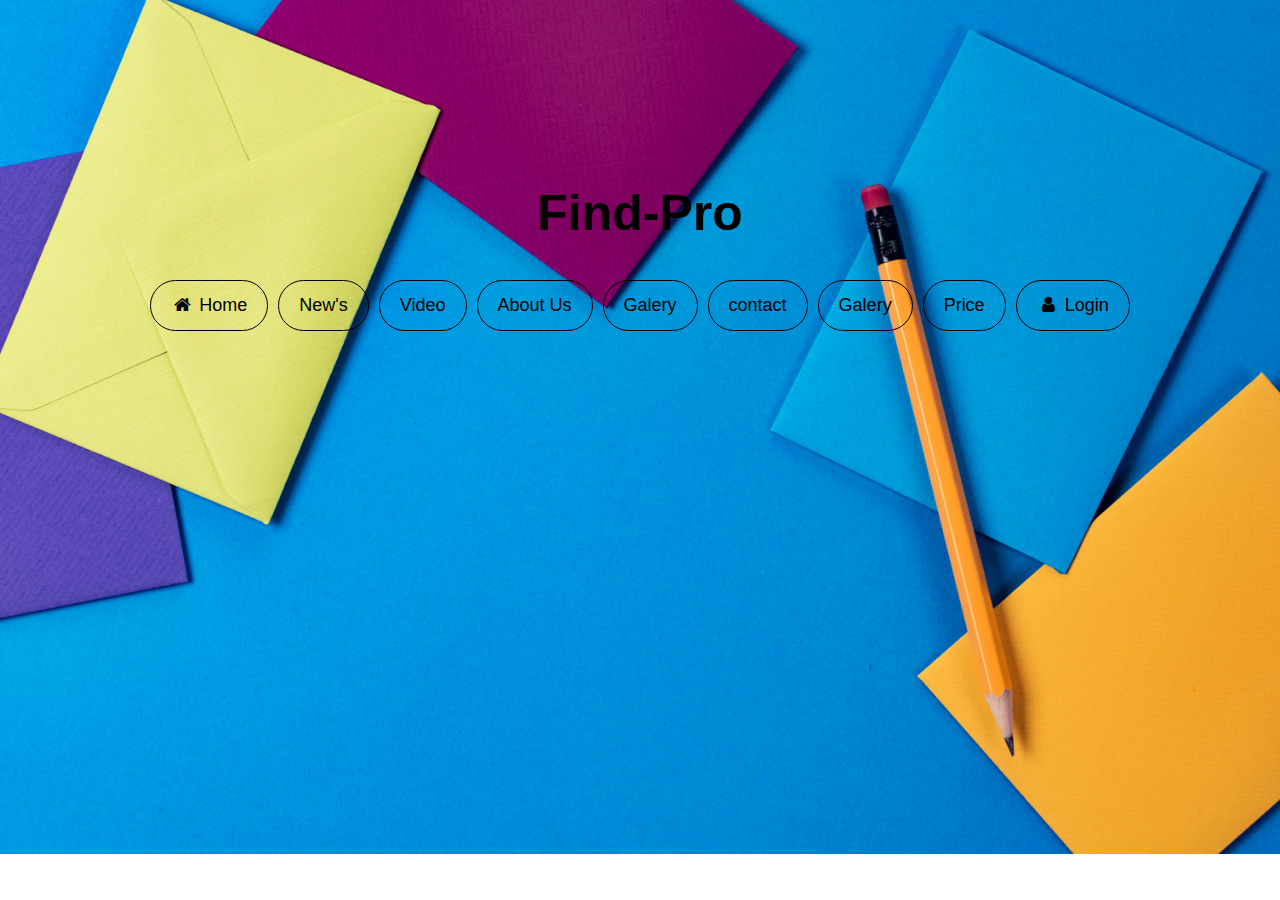
<file: index.html>
<!DOCTYPE html>
<html lang="en">

<head>
    <meta charset="UTF-8">
    <meta name="viewport" content="width=device-width, initial-scale=1.0">
    <meta http-equiv="X-UA-Compatible" content="ie=edge">
    <title>Document</title>
    <link rel="stylesheet" href="css/index.css">
    <link rel="stylesheet" href="https://cdnjs.cloudflare.com/ajax/libs/font-awesome/4.7.0/css/font-awesome.min.css">
</head>

<body>

</body>

<div class="flex-container">
    <h1 style="padding-top: 150px;font-size: 50px;">Find-Pro</h1>
    <div class="content">
        <div class="navbar">
            <a href="index.html"><i class="fa fa-fw fa-home"></i> Home</a>
            <a href="home_v2.html">New's</a>
            <a href="video.html">Video</a>
            <a href="about.html">About Us</a>
            <a href="galery.html">Galery</a>
            <a href="contact.html">contact</a>
            <a href="galery.html">Galery</a>
            <a href="price.html">Price</a>
            <a href="login.html" class="right"><i class="fa fa-fw fa-user"></i> Login</a>
        </div>
    </div>
</div>

</html>
</file>
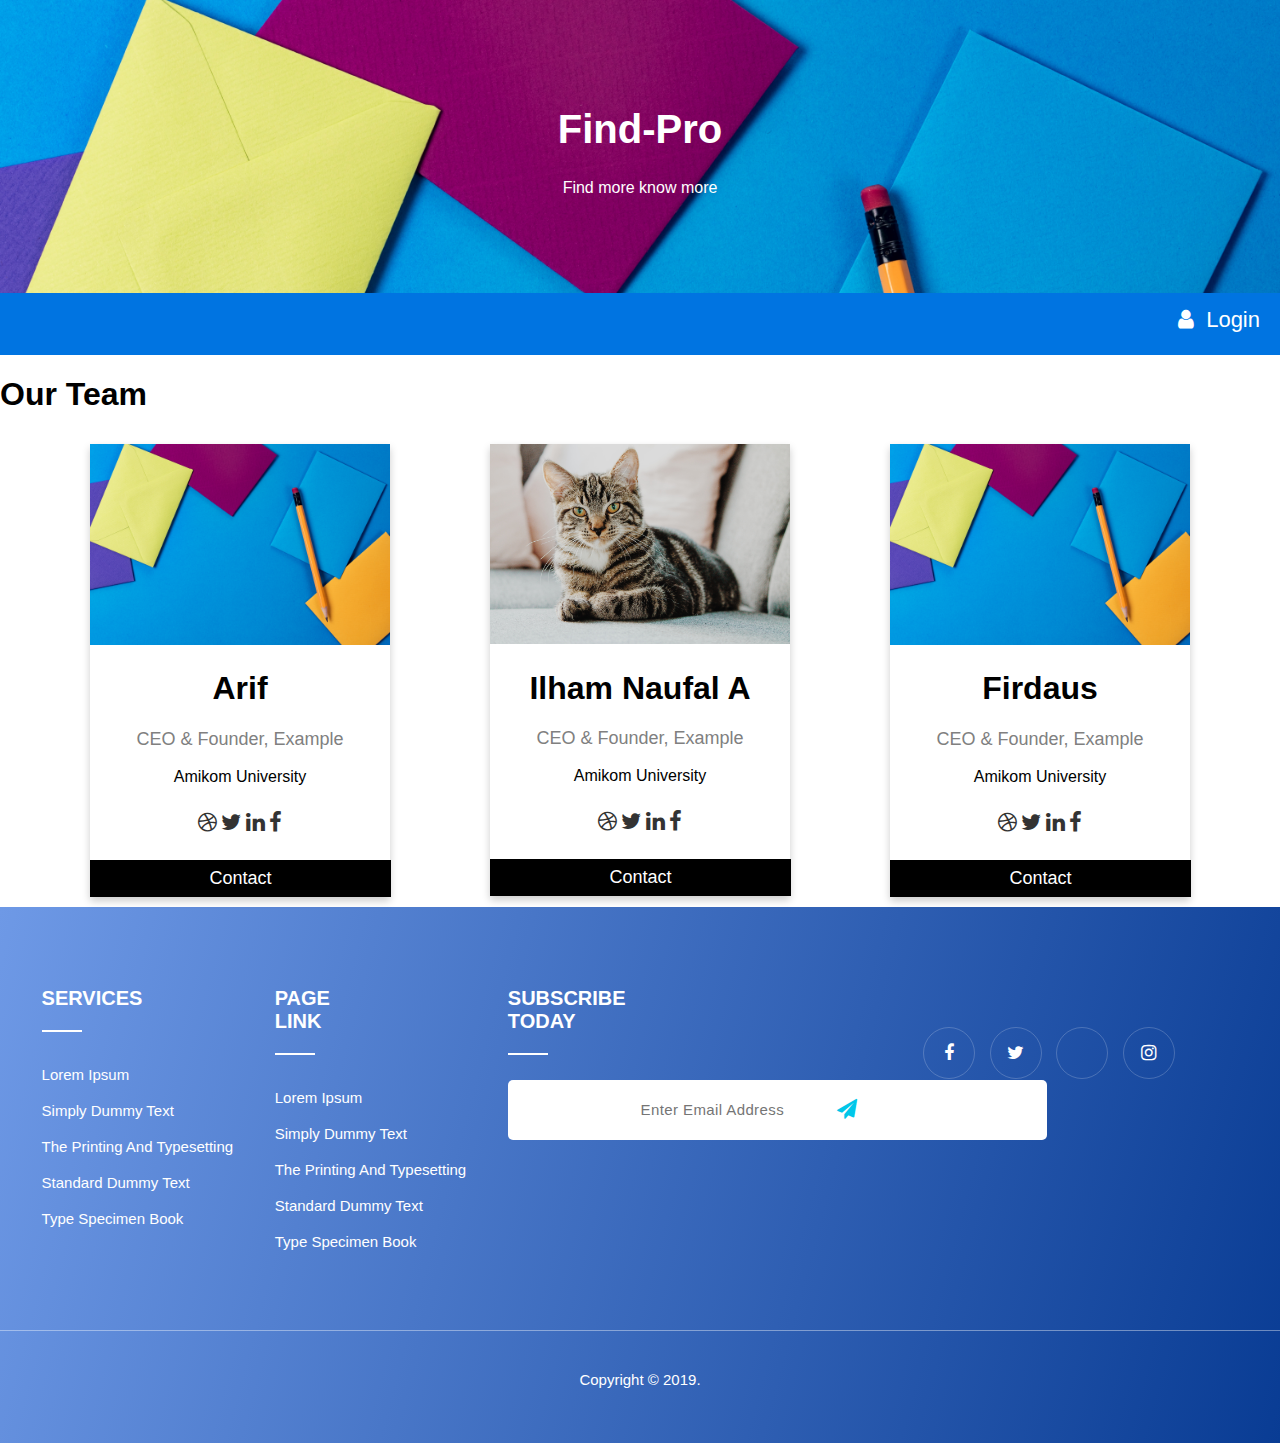
<file: about.html>
<!DOCTYPE html>
<html lang="en">

<head>
    <title>Page Title</title>
    <meta charset="UTF-8">
    <meta name="viewport" content="width=device-width, initial-scale=1">
    <link rel="stylesheet" href="css/about.css">
    <link rel="stylesheet" href="css/header.css">
    <link rel="stylesheet" href="css/footer.css">
    <link rel="stylesheet" href="css/sidenav.css">
    <link rel="stylesheet" href="https://cdnjs.cloudflare.com/ajax/libs/font-awesome/4.7.0/css/font-awesome.min.css">
</head>

<body>
    <div id="mySidenav" class="sidenav">
        <a href="#" class="closebtn" onclick="closeNav()">&times;</a>
        <a href="index.html"><i class="fa fa-fw fa-home"></i> Home</a>
        <a href="home_v2.html">New's</a>
        <a href="video.html">Video</a>
        <a href="about.html">About Us</a>
        <a href="galery.html">Galery</a>
        <a href="contact.html">contact</a>
        <a href="galery.html">Galery</a>
        <a href="price.html">Price</a>
    </div>

    <div class="header">
        <h1>Find-Pro</h1>
        <p>Find more know more</p>
    </div>

    <div class="navbar">
        <a style="font-size:30px;cursor:pointer" onclick="openNav()"><i class="fas fa-bars"></i></a>

        <a href="login.html" class="right"><i class="fa fa-fw fa-user"></i> Login</a>
    </div>

    <h1>Our Team</h1>

    <div class="flex-container">
        <div class="content">

            <div class="card">
                <img src="img/joanna-kosinska-LAaSoL0LrYs-unsplash.jpg" alt="John" style="width:100%">
                <h1>Arif</h1>
                <p class="title">CEO & Founder, Example</p>
                <p>Amikom University</p>
                <div style="margin: 24px 0;">
                    <a href="#"><i class="fa fa-dribbble"></i></a>
                    <a href="#"><i class="fa fa-twitter"></i></a>
                    <a href="#"><i class="fa fa-linkedin"></i></a>
                    <a href="#"><i class="fa fa-facebook"></i></a>
                </div>
                <a href="biodata.html" class="button">Contact</a>
            </div>
        </div>
        <div class="content">

            <div class="card">
                <img src="img/erik-jan-leusink-IbPxGLgJiMI-unsplash.jpg" style="width:100%">
                <h1>Ilham Naufal A</h1>
                <p class="title">CEO & Founder, Example</p>
                <p>Amikom University</p>
                <div style="margin: 24px 0;">
                    <a href="#"><i class="fa fa-dribbble"></i></a>
                    <a href="#"><i class="fa fa-twitter"></i></a>
                    <a href="#"><i class="fa fa-linkedin"></i></a>
                    <a href="#"><i class="fa fa-facebook"></i></a>
                </div>
                <a href="biodata.html" class="button">Contact</a>
            </div>
        </div>
        <div class="content">

            <div class="card">
                <img src="img/joanna-kosinska-LAaSoL0LrYs-unsplash.jpg" alt="John" style="width:100%">
                <h1>Firdaus</h1>
                <p class="title">CEO & Founder, Example</p>
                <p>Amikom University</p>
                <div style="margin: 24px 0;">
                    <a href="#"><i class="fa fa-dribbble"></i></a>
                    <a href="#"><i class="fa fa-twitter"></i></a>
                    <a href="#"><i class="fa fa-linkedin"></i></a>
                    <a href="#"><i class="fa fa-facebook"></i></a>
                </div>
                <a href="biodata.html" class="button">Contact</a>
            </div>
        </div>


    </div>

    <div class="footer">
        <div class="flex-container">
            <div class="single_footer">
                <h4>Services</h4>
                <ul>
                    <li><a href="#">Lorem Ipsum</a></li>
                    <li><a href="#">Simply dummy text</a></li>
                    <li><a href="#">The printing and typesetting </a></li>
                    <li><a href="#">Standard dummy text</a></li>
                    <li><a href="#">Type specimen book</a></li>
                </ul>
            </div>
            <div class="single_footer">
                <h4>Page Link</h4>
                <ul>
                    <li><a href="#">Lorem Ipsum</a></li>
                    <li><a href="#">Simply dummy text</a></li>
                    <li><a href="#">The printing and typesetting </a></li>
                    <li><a href="#">Standard dummy text</a></li>
                    <li><a href="#">Type specimen book</a></li>
                </ul>
            </div>
            <!--- END COL -->
            <div class="single_footer" style="float: right;">
                <h4>Subscribe today</h4>
                <div class="signup_form">
                    <form action="#" class="subscribe">
                        <input type="text" class="subscribe__input" placeholder="Enter Email Address">
                        <button type="button" class="subscribe__btn"><i class="fa fa-paper-plane"></i></button>
                    </form>
                </div>
            </div>
            <div class="social_profile">
                <ul>
                    <li><a href="#"><i class="fa fa-facebook-f"></i></a></li>
                    <li><a href="#"><i class="fa fa-twitter"></i></a></li>
                    <li><a href="#"><i class="fab fa-google"></i></a></li>
                    <li><a href="#"><i class="fa fa-instagram"></i></a></li>
                </ul>
            </div>
            <!--- END COL -->
        </div>
        <!--- END ROW -->
        <p class="copyright">Copyright © 2019.</p>
    </div>

    <script src="js/sidebar.js"></script>

</body>

</html>
</file>
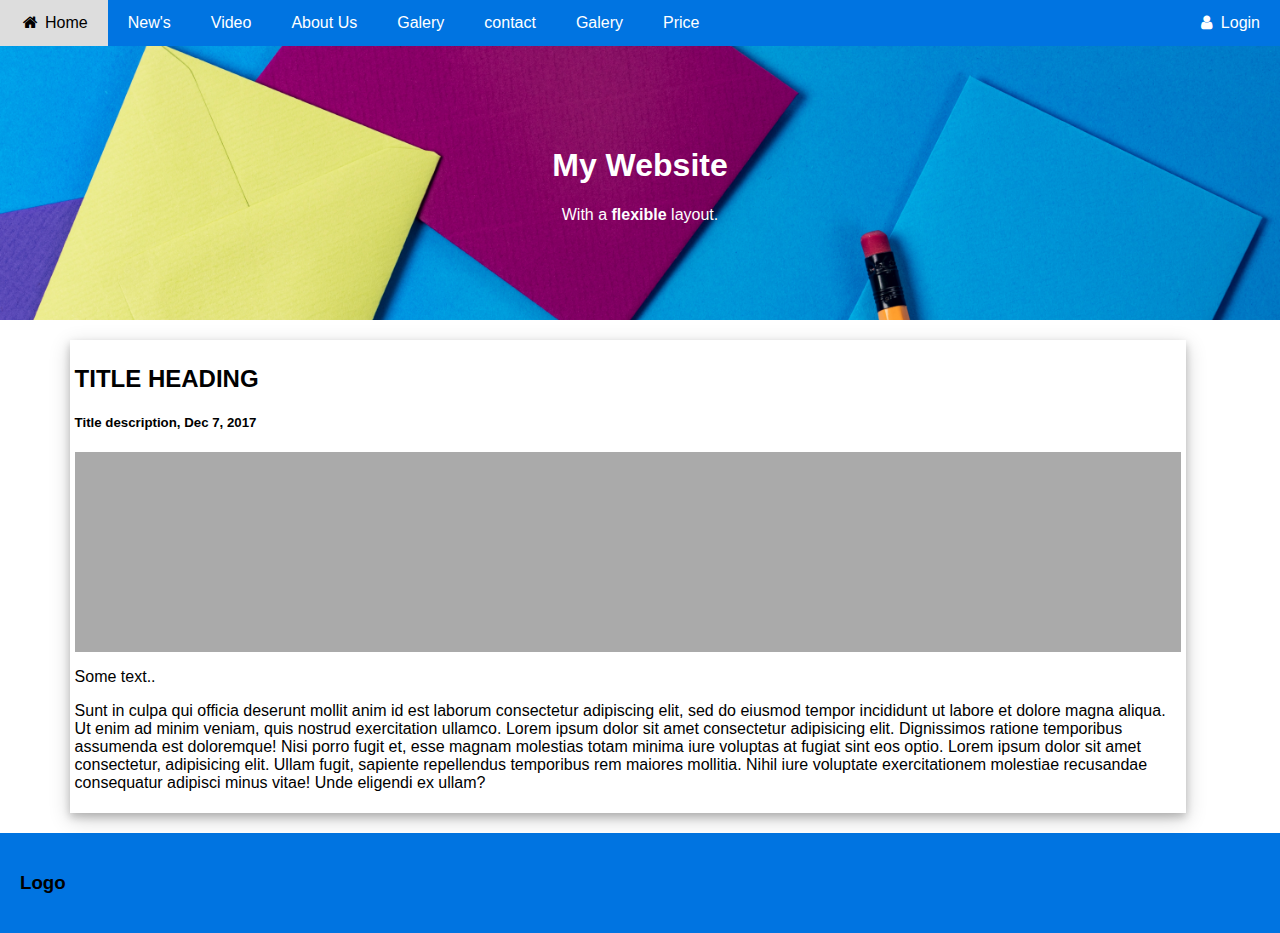
<file: artikel.html>
<!DOCTYPE html>
<html lang="en">

<head>
    <meta charset="UTF-8">
    <meta name="viewport" content="width=device-width, initial-scale=1.0">
    <meta http-equiv="X-UA-Compatible" content="ie=edge">
    <title>Document</title>
    <link rel="stylesheet" href="css/artikel.css">
    <link rel="stylesheet" href="https://cdnjs.cloudflare.com/ajax/libs/font-awesome/4.7.0/css/font-awesome.min.css">
</head>

<body>

    <div class="navbar">
        <a href="index.html"><i class="fa fa-fw fa-home"></i> Home</a>
        <a href="home_v2.html">New's</a>
        <a href="video.html">Video</a>
        <a href="about.html">About Us</a>
        <a href="galery.html">Galery</a>
        <a href="contact.html">contact</a>
        <a href="galery.html">Galery</a>
        <a href="price.html">Price</a>
        <a href="login.html" class="right"><i class="fa fa-fw fa-user"></i> Login</a>
    </div>

    <div class="baner">
        <h1>My Website</h1>
        <p>With a <b>flexible</b> layout.</p>
    </div>
    <div class="row">
        <div class="main">
            <div class="card">
                <h2>TITLE HEADING</h2>
                <h5>Title description, Dec 7, 2017</h5>
                <div class="fakeimg" style="height:200px;">

                </div>
                <p>Some text..</p>
                <p>Sunt in culpa qui officia deserunt mollit anim id est laborum consectetur adipiscing elit, sed do
                    eiusmod
                    tempor incididunt ut labore et dolore magna aliqua. Ut enim ad minim veniam, quis nostrud
                    exercitation
                    ullamco. Lorem ipsum dolor sit amet consectetur adipisicing elit. Dignissimos ratione temporibus
                    assumenda est doloremque! Nisi porro fugit et, esse magnam molestias totam minima iure voluptas at
                    fugiat sint eos optio. Lorem ipsum dolor sit amet consectetur, adipisicing elit. Ullam fugit,
                    sapiente repellendus temporibus rem maiores mollitia. Nihil iure voluptate exercitationem molestiae
                    recusandae consequatur adipisci minus vitae! Unde eligendi ex ullam?</p>
            </div>
        </div>
    </div>

    <div class="footer">
        <div class="row">
            <div class="side-left">
                <H3>Logo</H3>
            </div>

        </div>
    </div>

    <script src="js/slide_show.js"></script>

</body>

</html>
</file>
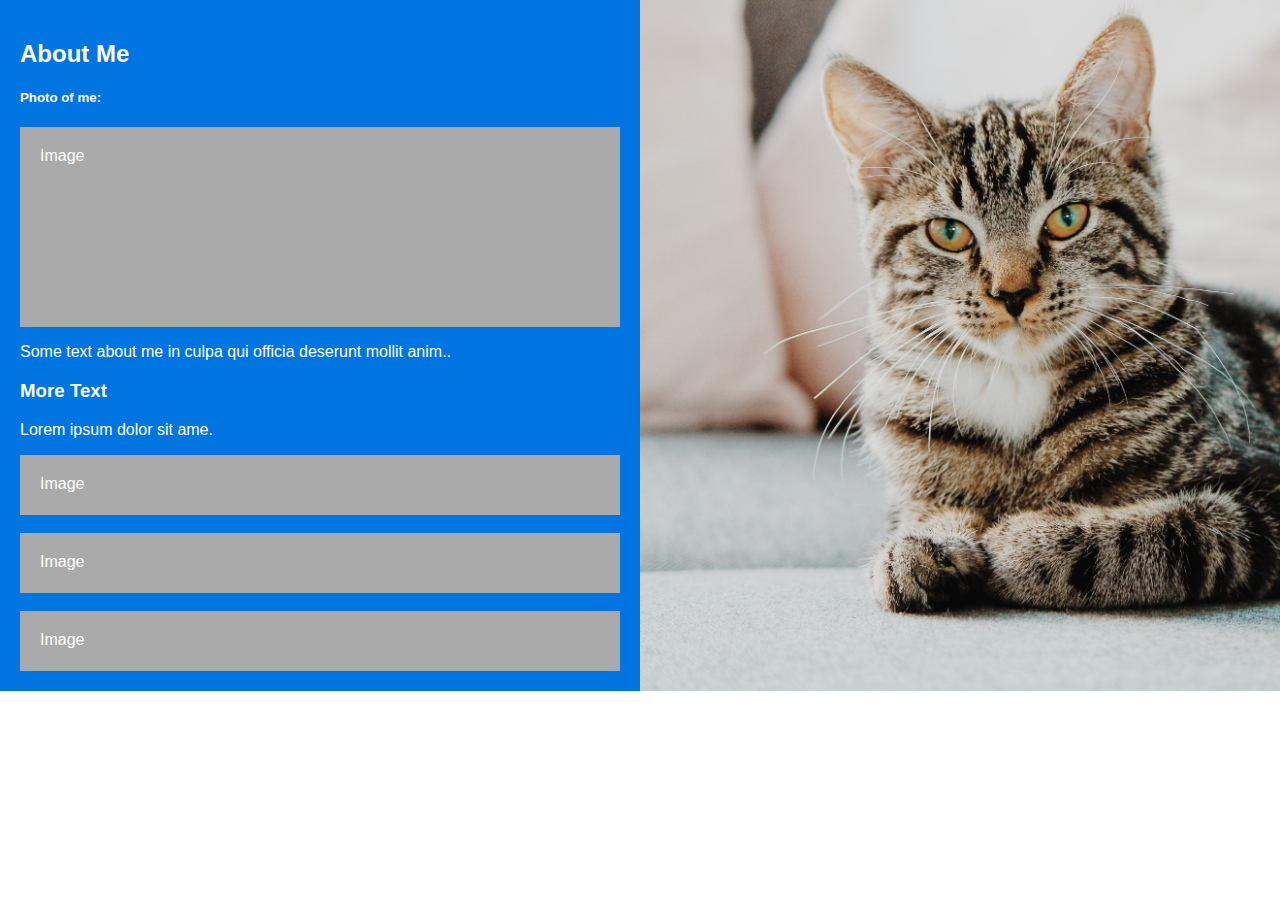
<file: biodata.html>
<!DOCTYPE html>
<html lang="en">

<head>
    <title>Page Title</title>
    <meta charset="UTF-8">
    <meta name="viewport" content="width=device-width, initial-scale=1">
    <link rel="stylesheet" href="css/biodata.css">
    <link rel="stylesheet" href="css/header.css">
</head>

<body>

    <!-- <div class="navbar">
        <a href="index.html"><i class="fa fa-fw fa-home"></i> Home</a>
        <a href="home_v2.html">New's</a>
        <a href="video.html">Video</a>
        <a href="about.html">About Us</a>
        <a href="galery.html">Galery</a>
        <a href="contact.html">contact</a>
        <a href="galery.html">Galery</a>
        <a href="price.html">Price</a>
        <a href="login.html" class="right"><i class="fa fa-fw fa-user"></i> Login</a>
    </div> -->

    <div class="row">
        <div class="side">
            <h2>About Me</h2>
            <h5>Photo of me:</h5>
            <div class="fakeimg" style="height:200px;">Image</div>
            <p>Some text about me in culpa qui officia deserunt mollit anim..</p>
            <h3>More Text</h3>
            <p>Lorem ipsum dolor sit ame.</p>
            <div class="fakeimg" style="height:60px;">Image</div><br>
            <div class="fakeimg" style="height:60px;">Image</div><br>
            <div class="fakeimg" style="height:60px;">Image</div>
        </div>
        <div class="main">

        </div>
    </div>

</body>

</html>
</file>
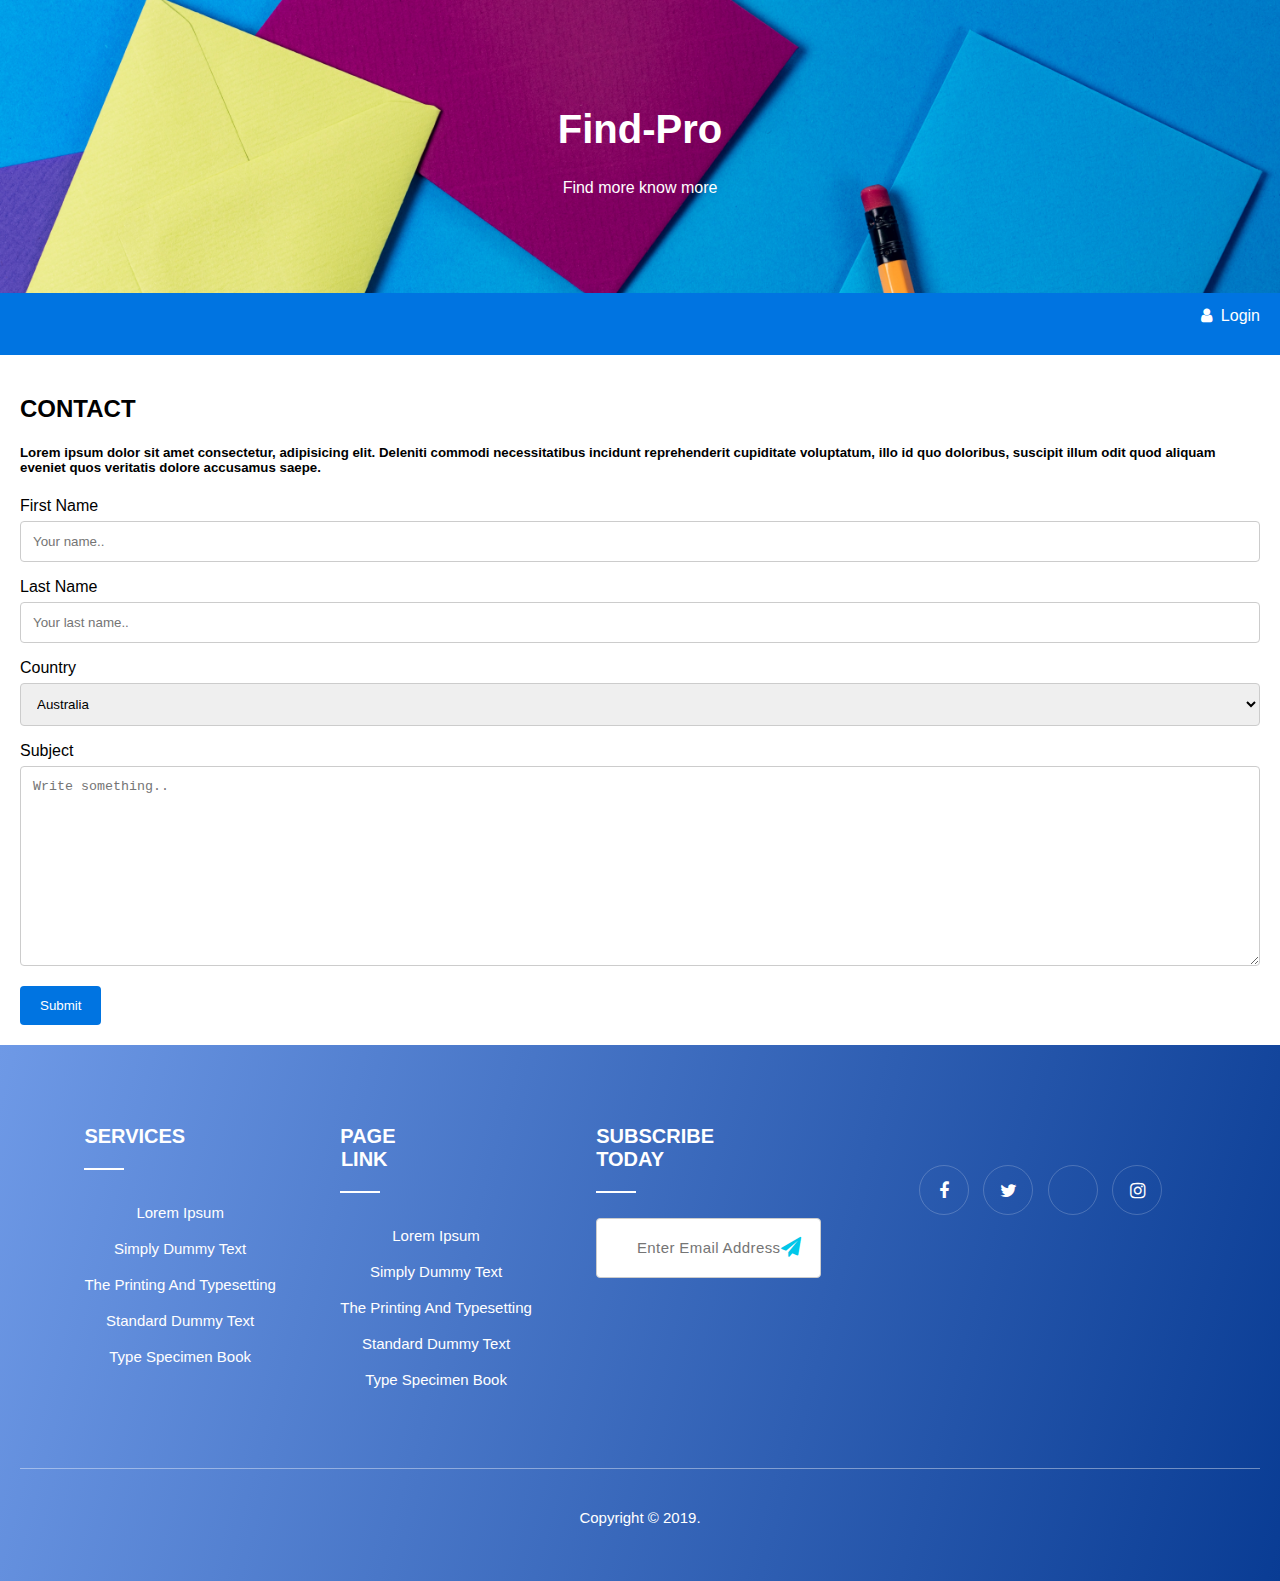
<file: contact.html>
<!DOCTYPE html>
<html lang="en">

<head>
    <title>Page Title</title>
    <meta charset="UTF-8">
    <meta name="viewport" content="width=device-width, initial-scale=1">
    <link rel="stylesheet" href="css/contact.css">
    <link rel="stylesheet" href="css/home_v2.css">
    <link rel="stylesheet" href="css/sidenav.css">
    <link rel="stylesheet" href="css/header.css">
    <link rel="stylesheet" href="css/footer.css">
    <link rel="stylesheet" href="https://cdnjs.cloudflare.com/ajax/libs/font-awesome/4.7.0/css/font-awesome.min.css">
</head>

<body>

    <div id="mySidenav" class="sidenav">
        <a href="javascript:void(0)" class="closebtn" onclick="closeNav()">&times;</a>
        <a href="index.html"><i class="fa fa-fw fa-home"></i> Home</a>
        <a href="home_v2.html">New's</a>
        <a href="video.html">Video</a>
        <a href="about.html">About Us</a>
        <a href="galery.html">Galery</a>
        <a href="contact.html">contact</a>
        <a href="galery.html">Galery</a>
        <a href="price.html">Price</a>
    </div>

    <div class="header">
        <h1>Find-Pro</h1>
        <p>Find more know more</p>
    </div>

    <div class="navbar">
        <a style="font-size:30px;cursor:pointer" onclick="openNav()"><i class="fas fa-bars"></i></a>

        <a href="login.html" class="right"><i class="fa fa-fw fa-user"></i> Login</a>
    </div>
    <div class="row">
        <div class="main">
            <h2>CONTACT</h2>
            <h5>Lorem ipsum dolor sit amet consectetur, adipisicing elit. Deleniti commodi necessitatibus incidunt
                reprehenderit cupiditate voluptatum, illo id quo doloribus, suscipit illum odit quod aliquam eveniet
                quos veritatis dolore accusamus saepe.</h5>
            <div class="container">
                <form action="action_page.php">

                    <label for="fname">First Name</label>
                    <input type="text" id="fname" name="firstname" placeholder="Your name..">

                    <label for="lname">Last Name</label>
                    <input type="text" id="lname" name="lastname" placeholder="Your last name..">

                    <label for="country">Country</label>
                    <select id="country" name="country">
                        <option value="australia">Australia</option>
                        <option value="canada">Canada</option>
                        <option value="usa">USA</option>
                    </select>

                    <label for="subject">Subject</label>
                    <textarea id="subject" name="subject" placeholder="Write something.."
                        style="height:200px"></textarea>

                    <input type="submit" value="Submit">

                </form>
            </div>
        </div>
    </div>

    <div class="footer">
        <div class="flex-container">
            <div class="single_footer">
                <h4>Services</h4>
                <ul>
                    <li><a href="#">Lorem Ipsum</a></li>
                    <li><a href="#">Simply dummy text</a></li>
                    <li><a href="#">The printing and typesetting </a></li>
                    <li><a href="#">Standard dummy text</a></li>
                    <li><a href="#">Type specimen book</a></li>
                </ul>
            </div>
            <div class="single_footer">
                <h4>Page Link</h4>
                <ul>
                    <li><a href="#">Lorem Ipsum</a></li>
                    <li><a href="#">Simply dummy text</a></li>
                    <li><a href="#">The printing and typesetting </a></li>
                    <li><a href="#">Standard dummy text</a></li>
                    <li><a href="#">Type specimen book</a></li>
                </ul>
            </div>
            <!--- END COL -->
            <div class="single_footer" style="float: right;">
                <h4>Subscribe today</h4>
                <div class="signup_form">
                    <form action="#" class="subscribe">
                        <input type="text" class="subscribe__input" placeholder="Enter Email Address">
                        <button type="button" class="subscribe__btn"><i class="fa fa-paper-plane"></i></button>
                    </form>
                </div>
            </div>
            <div class="social_profile">
                <ul>
                    <li><a href="#"><i class="fa fa-facebook-f"></i></a></li>
                    <li><a href="#"><i class="fa fa-twitter"></i></a></li>
                    <li><a href="#"><i class="fab fa-google"></i></a></li>
                    <li><a href="#"><i class="fa fa-instagram"></i></a></li>
                </ul>
            </div>
            <!--- END COL -->
        </div>
        <!--- END ROW -->
        <p class="copyright">Copyright © 2019.</p>
    </div>
    <script src="js/sidebar.js"></script>
</body>

</html>
</file>
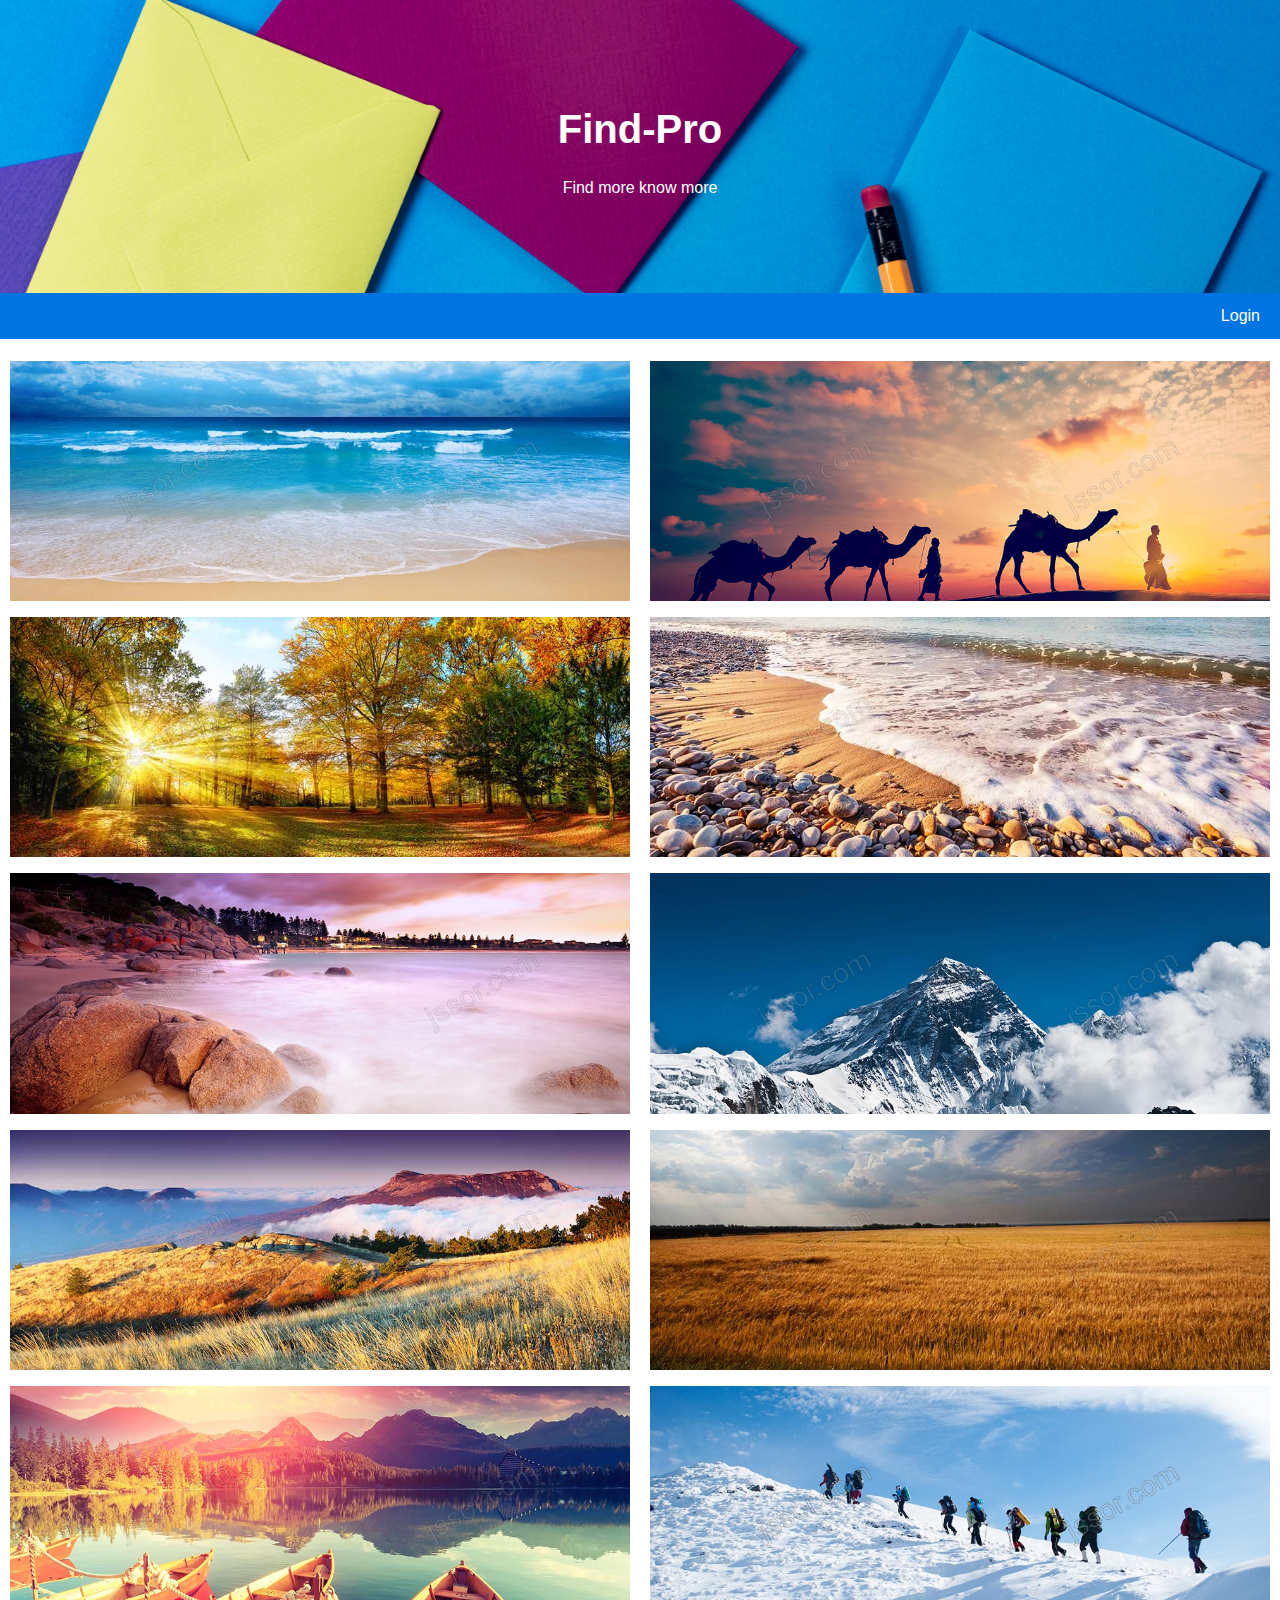
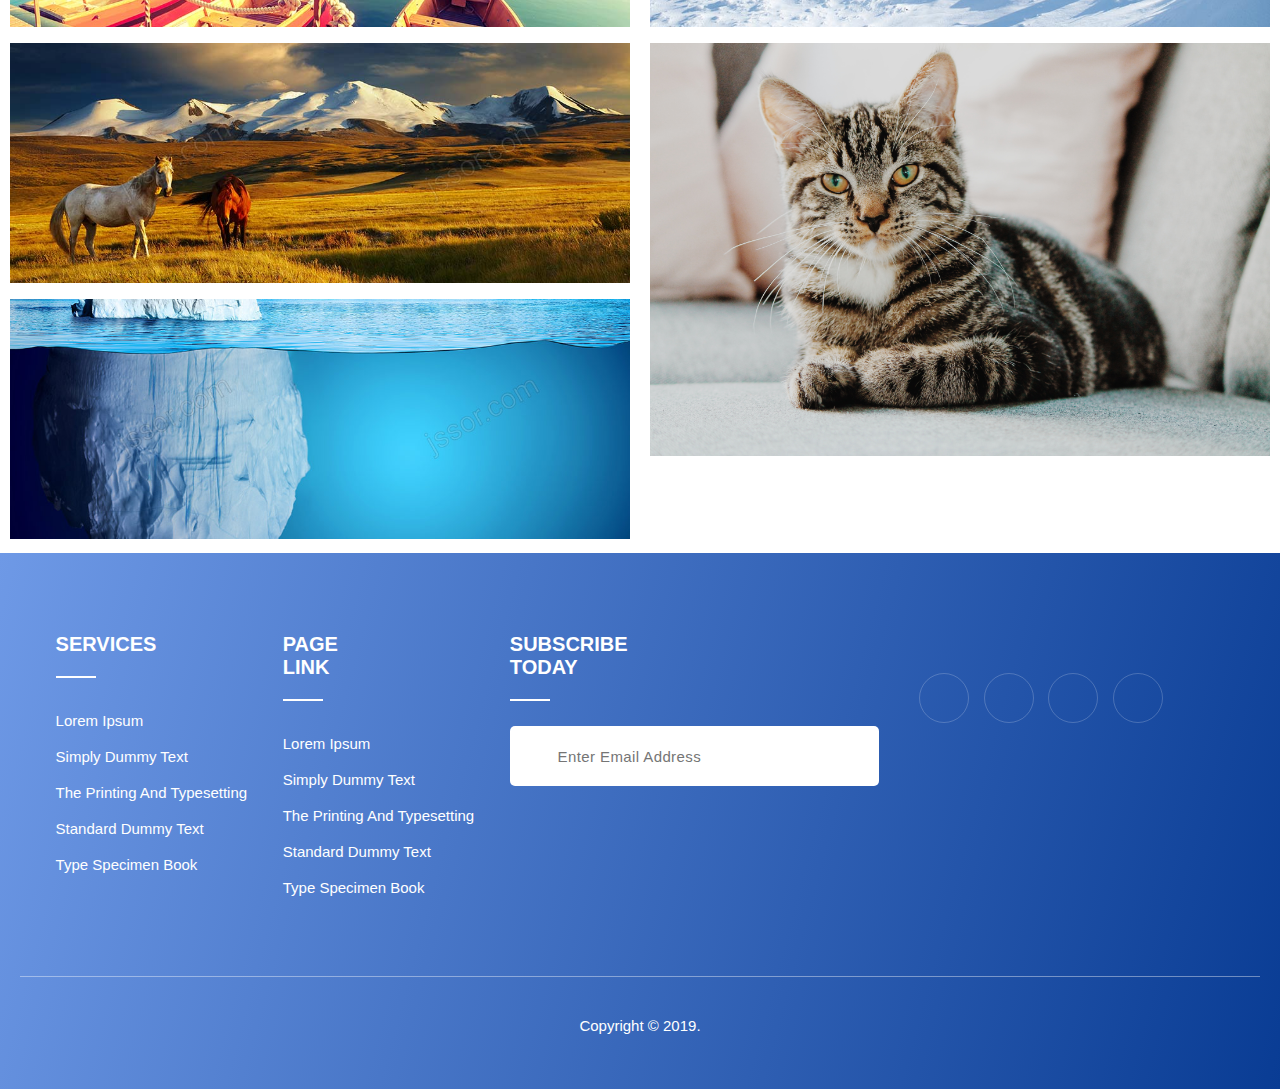
<file: galery.html>
<!DOCTYPE html>
<html lang="en">

<head>
    <meta charset="UTF-8">
    <meta name="viewport" content="width=device-width, initial-scale=1.0">
    <meta http-equiv="X-UA-Compatible" content="ie=edge">
    <title>Document</title>
    <link rel="stylesheet" href="css/header.css">
    <link rel="stylesheet" href="css/glery.css">
    <link rel="stylesheet" href="css/home_v2.css">
    <link rel="stylesheet" href="css/sidenav.css">
    <link rel="stylesheet" href="css/footer.css">
</head>

<body>
    <div id="mySidenav" class="sidenav">
        <a href="javascript:void(0)" class="closebtn" onclick="closeNav()">&times;</a>
        <a href="index.html"><i class="fa fa-fw fa-home"></i> Home</a>
        <a href="home_v2.html">New's</a>
        <a href="video.html">Video</a>
        <a href="about.html">About Us</a>
        <a href="galery.html">Galery</a>
        <a href="contact.html">contact</a>
        <a href="galery.html">Galery</a>
        <a href="price.html">Price</a>
    </div>

    <div class="header">
        <h1>Find-Pro</h1>
        <p>Find more know more</p>
    </div>

    <div class="navbar">
        <a style="font-size:30px;cursor:pointer" onclick="openNav()"><i class="fas fa-bars"></i></a>

        <a href="login.html" class="right"><i class="fa fa-fw fa-user"></i> Login</a>
    </div>
    <!-- Photo Grid -->
    <div class="row">
        <div class="column">
            <img src="img/001.jpg" style="width:100%">
            <img src="img/002.jpg" style="width:100%">
            <img src="img/003.jpg" style="width:100%">
            <img src="img/004.jpg" style="width:100%">
            <img src="img/005.jpg" style="width:100%">
            <img src="img/006.jpg" style="width:100%">
            <img src="img/007.jpg" style="width:100%">
        </div>
        <div class="column">
            <img src="img/008.jpg" style="width:100%">
            <img src="img/009.jpg" style="width:100%">
            <img src="img/010.jpg" style="width:100%">
            <img src="img/011.jpg" style="width:100%">
            <img src="img/012.jpg" style="width:100%">
            <img src="img/erik-jan-leusink-IbPxGLgJiMI-unsplash.jpg" style="width:100%">
        </div>
    </div>

    <div class="footer">
        <div class="flex-container">
            <div class="single_footer">
                <h4>Services</h4>
                <ul>
                    <li><a href="#">Lorem Ipsum</a></li>
                    <li><a href="#">Simply dummy text</a></li>
                    <li><a href="#">The printing and typesetting </a></li>
                    <li><a href="#">Standard dummy text</a></li>
                    <li><a href="#">Type specimen book</a></li>
                </ul>
            </div>
            <div class="single_footer">
                <h4>Page Link</h4>
                <ul>
                    <li><a href="#">Lorem Ipsum</a></li>
                    <li><a href="#">Simply dummy text</a></li>
                    <li><a href="#">The printing and typesetting </a></li>
                    <li><a href="#">Standard dummy text</a></li>
                    <li><a href="#">Type specimen book</a></li>
                </ul>
            </div>
            <!--- END COL -->
            <div class="single_footer" style="float: right;">
                <h4>Subscribe today</h4>
                <div class="signup_form">
                    <form action="#" class="subscribe">
                        <input type="text" class="subscribe__input" placeholder="Enter Email Address">
                        <button type="button" class="subscribe__btn"><i class="fa fa-paper-plane"></i></button>
                    </form>
                </div>
            </div>
            <div class="social_profile">
                <ul>
                    <li><a href="#"><i class="fa fa-facebook-f"></i></a></li>
                    <li><a href="#"><i class="fa fa-twitter"></i></a></li>
                    <li><a href="#"><i class="fab fa-google"></i></a></li>
                    <li><a href="#"><i class="fa fa-instagram"></i></a></li>
                </ul>
            </div>
            <!--- END COL -->
        </div>
        <!--- END ROW -->
        <p class="copyright">Copyright © 2019.</p>
    </div>
</body>
<script src="js/sidebar.js"></script>

</html>
</file>
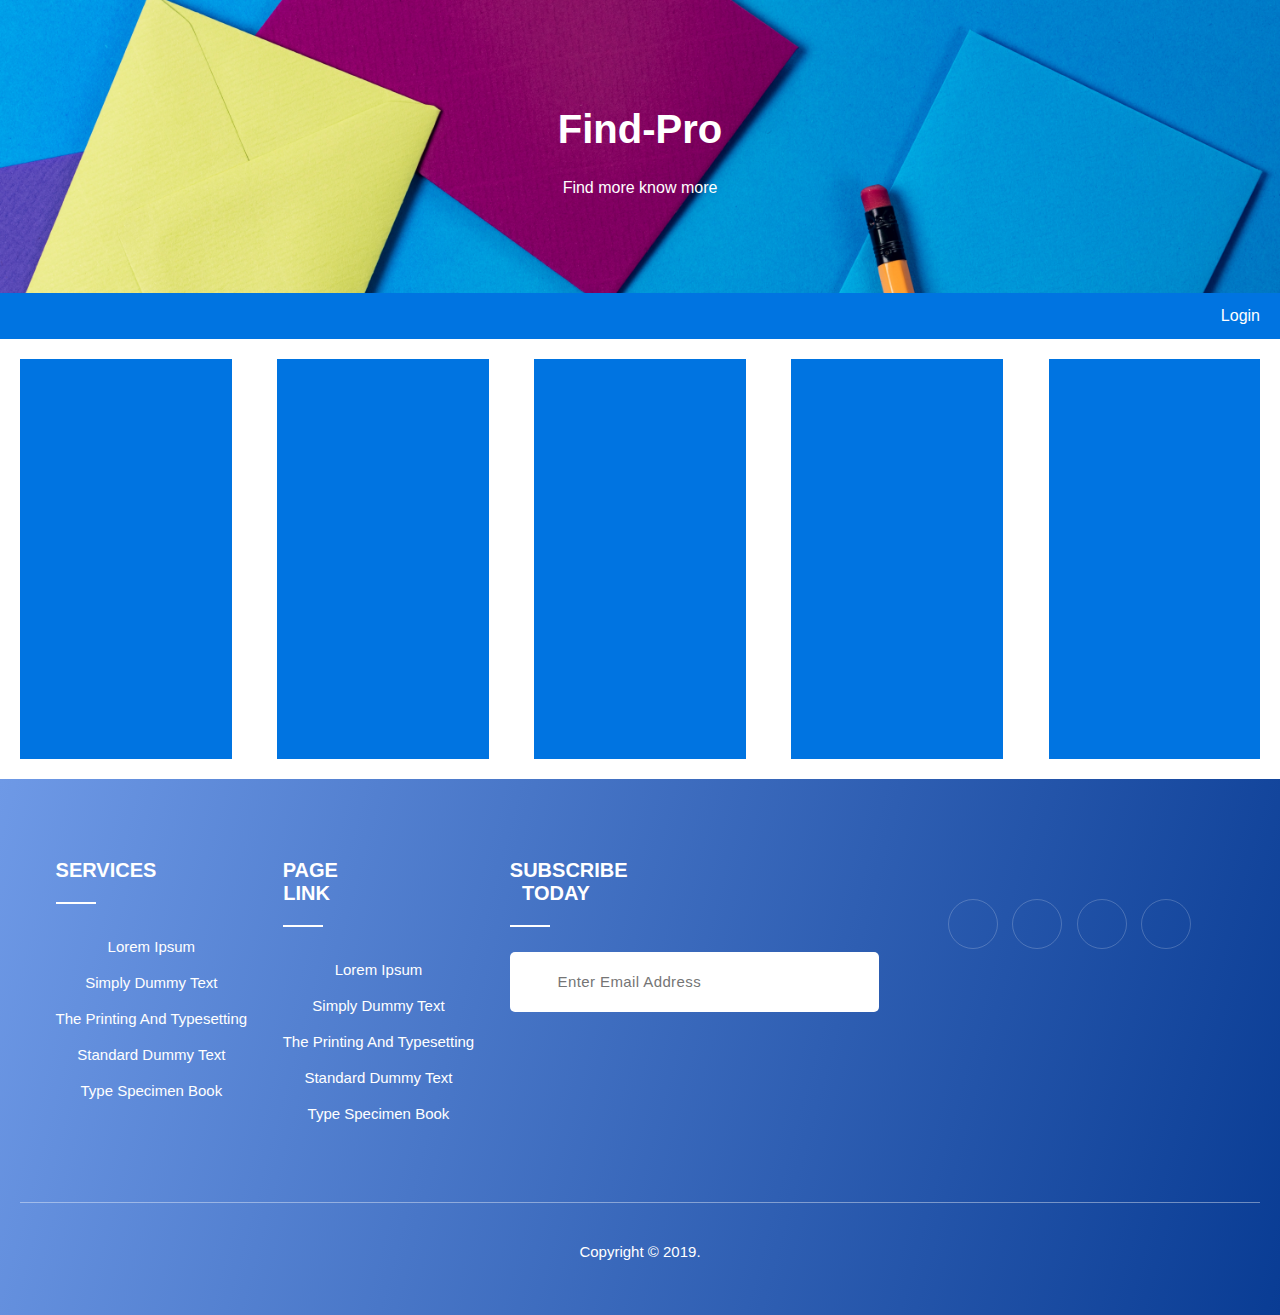
<file: price.html>
<!DOCTYPE html>
<html lang="en">

<head>
    <title>Page Title</title>
    <meta charset="UTF-8">
    <meta name="viewport" content="width=device-width, initial-scale=1">
    <link rel="stylesheet" href="css/price.css">
    <link rel="stylesheet" href="css/footer.css">
    <link rel="stylesheet" href="css/sidenav.css">
    <link rel="stylesheet" href="css/header.css">
</head>

<body>

    <div id="mySidenav" class="sidenav">
        <a href="javascript:void(0)" class="closebtn" onclick="closeNav()">&times;</a>
        <a href="index.html"><i class="fa fa-fw fa-home"></i> Home</a>
        <a href="home_v2.html">New's</a>
        <a href="video.html">Video</a>
        <a href="about.html">About Us</a>
        <a href="galery.html">Galery</a>
        <a href="contact.html">contact</a>
        <a href="galery.html">Galery</a>
        <a href="price.html">Price</a>
    </div>

    <div class="header">
        <h1>Find-Pro</h1>
        <p>Find more know more</p>
    </div>

    <div class="navbar">
        <a style="font-size:30px;cursor:pointer" onclick="openNav()"><i class="fas fa-bars"></i></a>

        <a href="login.html" class="right"><i class="fa fa-fw fa-user"></i> Login</a>
    </div>

    <div class="row">
        <div class="main">

        </div>
        <div class="main">

        </div>
        <div class="main"></div>
        <div class="main"></div>
        <div class="main"></div>
    </div>

    <div class="footer">
        <div class="flex-container">
            <div class="single_footer">
                <h4>Services</h4>
                <ul>
                    <li><a href="#">Lorem Ipsum</a></li>
                    <li><a href="#">Simply dummy text</a></li>
                    <li><a href="#">The printing and typesetting </a></li>
                    <li><a href="#">Standard dummy text</a></li>
                    <li><a href="#">Type specimen book</a></li>
                </ul>
            </div>
            <div class="single_footer">
                <h4>Page Link</h4>
                <ul>
                    <li><a href="#">Lorem Ipsum</a></li>
                    <li><a href="#">Simply dummy text</a></li>
                    <li><a href="#">The printing and typesetting </a></li>
                    <li><a href="#">Standard dummy text</a></li>
                    <li><a href="#">Type specimen book</a></li>
                </ul>
            </div>
            <!--- END COL -->
            <div class="single_footer" style="float: right;">
                <h4>Subscribe today</h4>
                <div class="signup_form">
                    <form action="#" class="subscribe">
                        <input type="text" class="subscribe__input" placeholder="Enter Email Address">
                        <button type="button" class="subscribe__btn"><i class="fa fa-paper-plane"></i></button>
                    </form>
                </div>
            </div>
            <div class="social_profile">
                <ul>
                    <li><a href="#"><i class="fa fa-facebook-f"></i></a></li>
                    <li><a href="#"><i class="fa fa-twitter"></i></a></li>
                    <li><a href="#"><i class="fab fa-google"></i></a></li>
                    <li><a href="#"><i class="fa fa-instagram"></i></a></li>
                </ul>
            </div>
            <!--- END COL -->
        </div>
        <!--- END ROW -->
        <p class="copyright">Copyright © 2019.</p>
    </div>
    <script src="js/sidebar.js"></script>
</body>

</html>
</file>
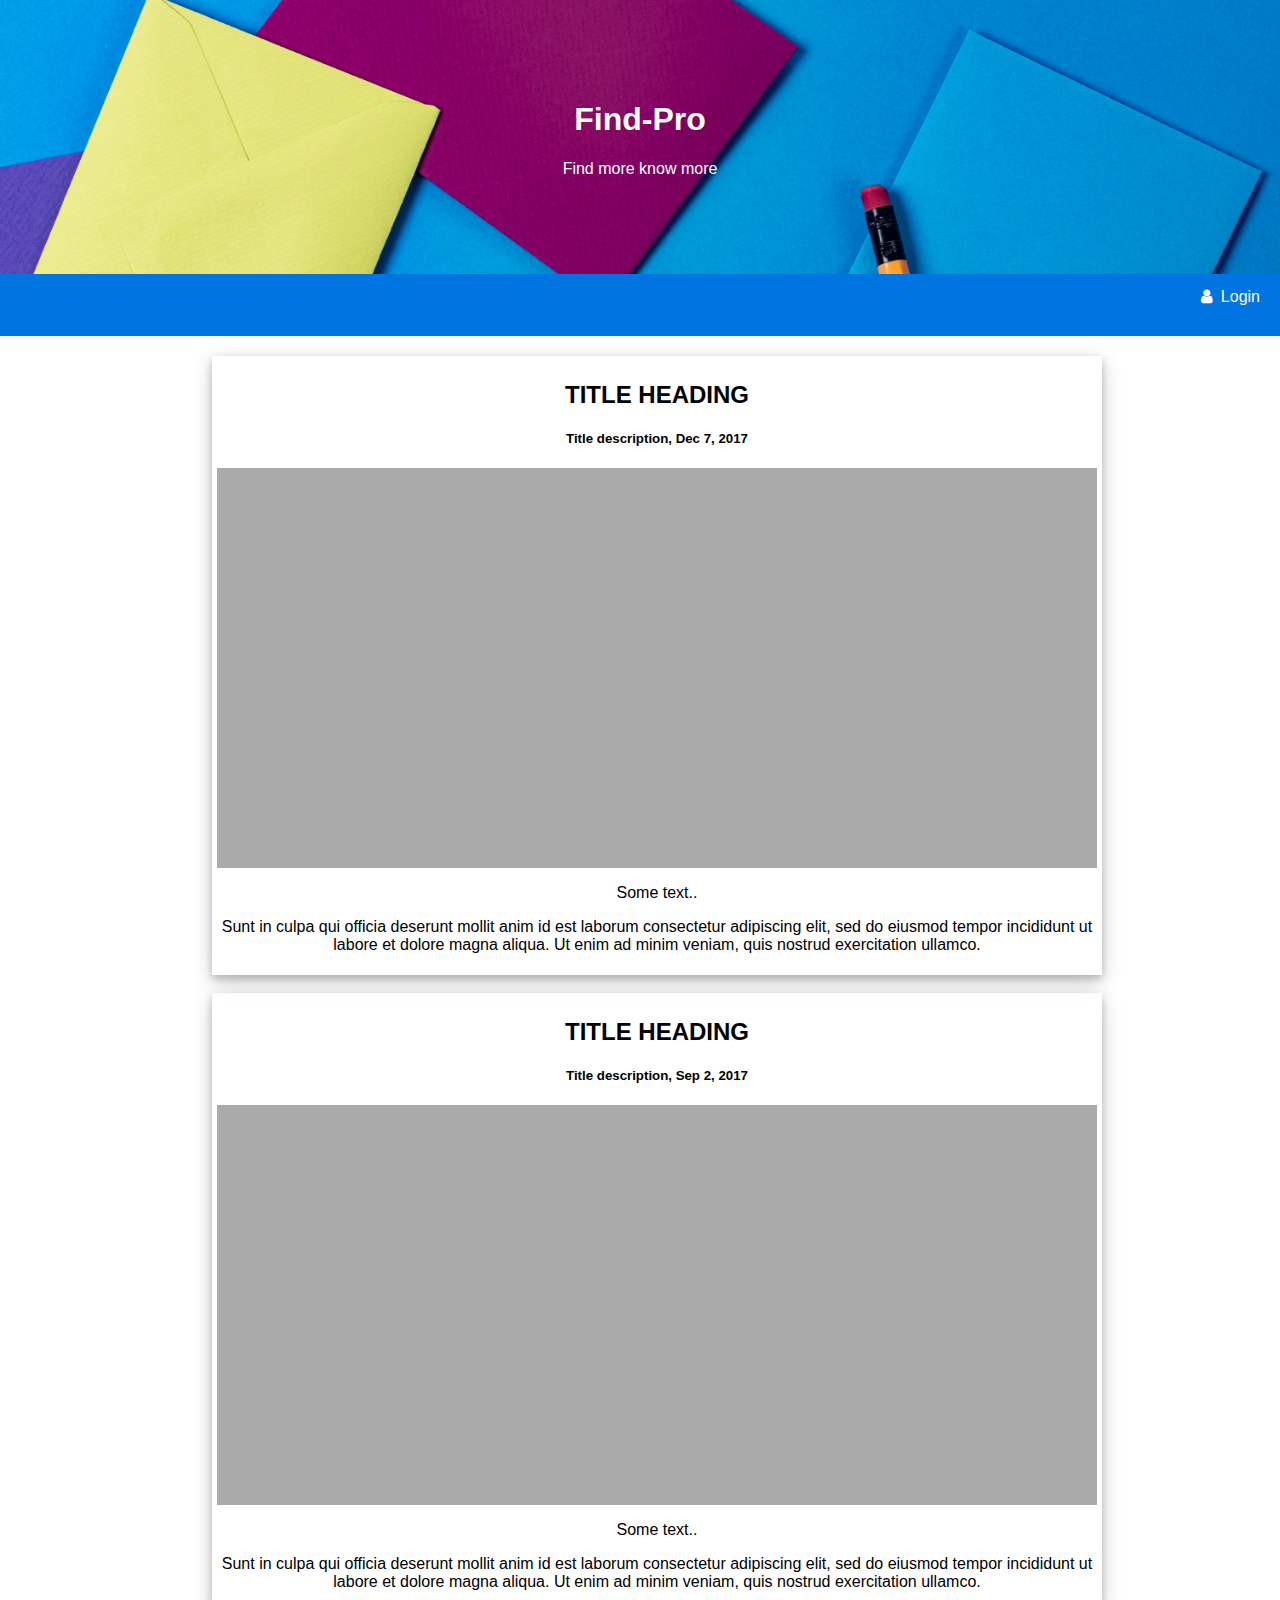
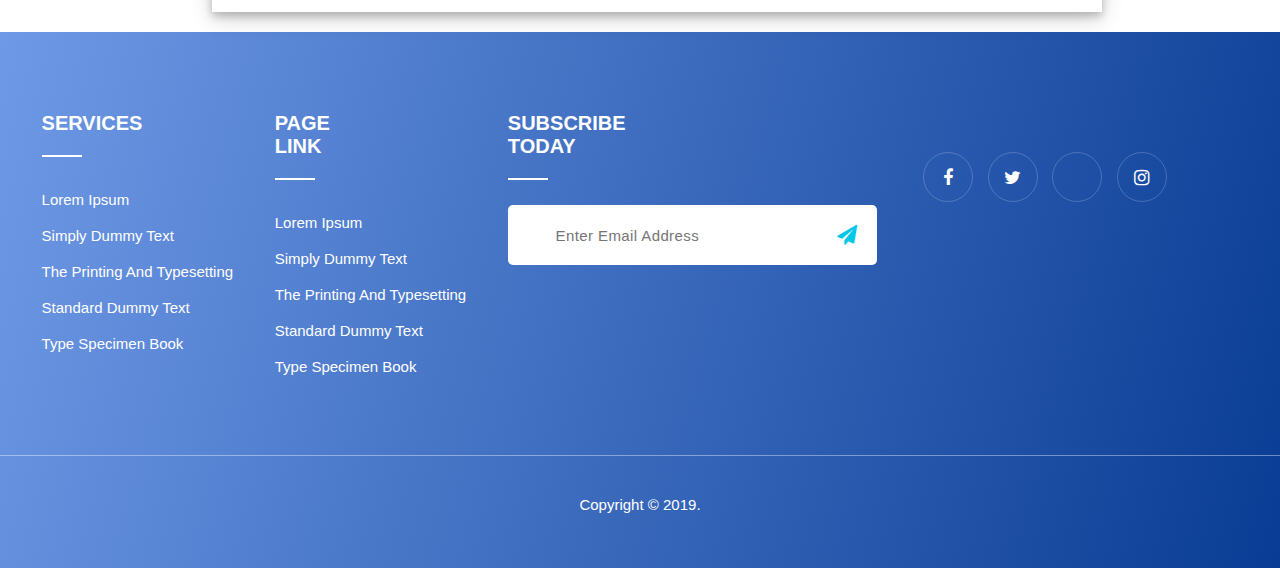
<file: video.html>
<!DOCTYPE html>
<html>

<head>
    <title>Page Title</title>
    <meta charset="UTF-8">
    <meta name="viewport" content="width=device-width, initial-scale=1">
    <link rel="stylesheet" href="css/video.css">
    <link rel="stylesheet" href="css/footer.css">
    <link rel="stylesheet" href="css/sidenav.css">
    <link rel="stylesheet" href="https://cdnjs.cloudflare.com/ajax/libs/font-awesome/4.7.0/css/font-awesome.min.css">
</head>

<body>

    <div id="mySidenav" class="sidenav">
        <a href="#" class="closebtn" onclick="closeNav()">&times;</a>
        <a href="index.html"><i class="fa fa-fw fa-home"></i> Home</a>
        <a href="home_v2.html">New's</a>
        <a href="video.html">Video</a>
        <a href="about.html">About Us</a>
        <a href="galery.html">Galery</a>
        <a href="contact.html">contact</a>
        <a href="galery.html">Galery</a>
        <a href="price.html">Price</a>
    </div>

    <div class="header">
        <h1>Find-Pro</h1>
        <p>Find more know more</p>
    </div>

    <div class="navbar">
        <a style="font-size:30px;cursor:pointer" onclick="openNav()"><i class="fas fa-bars"></i></a>

        <a href="login.html" class="right"><i class="fa fa-fw fa-user"></i> Login</a>
    </div>


    <!-- The flexible grid (content) -->
    <div class="row">


        <div class="main">
            <div class="card">
                <h2>TITLE HEADING</h2>
                <h5>Title description, Dec 7, 2017</h5>
                <div class="fakeimg" style="height:400px;">
                    <iframe src="https://www.youtube.com/embed/tgbNymZ7vqY" frameborder="0"
                        style="height: 100%; width: 100%;">

                    </iframe>
                </div>
                <p>Some text..</p>
                <p>Sunt in culpa qui officia deserunt mollit anim id est laborum consectetur adipiscing elit, sed do
                    eiusmod
                    tempor incididunt ut labore et dolore magna aliqua. Ut enim ad minim veniam, quis nostrud
                    exercitation
                    ullamco.</p>
            </div>
            <br>
            <div class="card">
                <h2>TITLE HEADING</h2>
                <h5>Title description, Sep 2, 2017</h5>
                <div class="fakeimg" style="height:400px;">
                    <iframe src="https://www.youtube.com/embed/tgbNymZ7vqY" frameborder="0"
                        style="height: 100%; width: 100%;">

                    </iframe>
                </div>
                <p>Some text..</p>
                <p>Sunt in culpa qui officia deserunt mollit anim id est laborum consectetur adipiscing elit, sed do
                    eiusmod
                    tempor incididunt ut labore et dolore magna aliqua. Ut enim ad minim veniam, quis nostrud
                    exercitation
                    ullamco.</p>
            </div>
        </div>
    </div>

    <!-- Footer -->
    <div class="footer">
        <div class="flex-container">
            <div class="single_footer">
                <h4>Services</h4>
                <ul>
                    <li><a href="#">Lorem Ipsum</a></li>
                    <li><a href="#">Simply dummy text</a></li>
                    <li><a href="#">The printing and typesetting </a></li>
                    <li><a href="#">Standard dummy text</a></li>
                    <li><a href="#">Type specimen book</a></li>
                </ul>
            </div>
            <div class="single_footer">
                <h4>Page Link</h4>
                <ul>
                    <li><a href="#">Lorem Ipsum</a></li>
                    <li><a href="#">Simply dummy text</a></li>
                    <li><a href="#">The printing and typesetting </a></li>
                    <li><a href="#">Standard dummy text</a></li>
                    <li><a href="#">Type specimen book</a></li>
                </ul>
            </div>
            <!--- END COL -->
            <div class="single_footer" style="float: right;">
                <h4>Subscribe today</h4>
                <div class="signup_form">
                    <form action="#" class="subscribe">
                        <input type="text" class="subscribe__input" placeholder="Enter Email Address">
                        <button type="button" class="subscribe__btn"><i class="fa fa-paper-plane"></i></button>
                    </form>
                </div>
            </div>
            <div class="social_profile">
                <ul>
                    <li><a href="#"><i class="fa fa-facebook-f"></i></a></li>
                    <li><a href="#"><i class="fa fa-twitter"></i></a></li>
                    <li><a href="#"><i class="fab fa-google"></i></a></li>
                    <li><a href="#"><i class="fa fa-instagram"></i></a></li>
                </ul>
            </div>
            <!--- END COL -->
        </div>
        <!--- END ROW -->
        <p class="copyright">Copyright © 2019.</p>
    </div>

    <script src="js/sidebar.js"></script>

</body>

</html>
</file>
<file: css/index.css>
body {
    background-image: url("../img/joanna-kosinska-LAaSoL0LrYs-unsplash.jpg");
    background-size: cover;
    background-repeat: no-repeat;
    margin: 0;
    font-family: Arial, Helvetica, sans-serif;
}




.navbar a {
    float: left;
    display: block;
    color: black;
    text-align: center;
    padding: 14px 20px;
    text-decoration: none;
    margin: 5px;
    border: 1px solid black;
    border-radius: 50px;
}

/* Right-aligned link */
.navbar a.right {
    float: right;
}


.navbar a:hover {
    background-color: #ddd;
    color: black;
}

.flex-container {
    display: flex;
    justify-content: center;
    align-items: center;
    flex-direction: column;
    width: 100%;
    height: 100%;
}

.flex-container .content {
    font-size: 18px;
    text-align: justify;
}
</file>
<file: css/about.css>
body {
    font-family: Arial, Helvetica, sans-serif;
    margin: 0;
}


/* Column container */
.flex-container {
    display: -ms-flexbox;
    /* IE10 */
    display: flex;
    -ms-flex-wrap: wrap;
    /* IE10 */
    flex-wrap: wrap;
    justify-content: space-evenly;
}

.content {
    margin: 10px;
}

.row {
    padding: 10px;
    display: -ms-flexbox;
    /* IE10 */
    display: flex;
    -ms-flex-wrap: wrap;
    /* IE10 */
    flex-wrap: wrap;
}


/* Main column */

.image-profil {
    width: 10%;
    height: 100px;
    padding-right: 10px;
}

.data {
    width: 90%;
    height: 100px;
}

/* Fake image, just for this example */
.fakeimg {
    background-color: #aaa;
    width: 100%;
    height: 100%;
    padding: 20px;
}


/* Responsive layout - when the screen is less than 700px wide, make the two columns stack on top of each other instead of next to each other */
@media screen and (max-width: 700px) {
    .row {
        flex-direction: column;
    }
}

.card {
    box-shadow: 0 4px 8px 0 rgba(0, 0, 0, 0.2);
    max-width: 300px;
    margin: auto;
    text-align: center;
    font-family: arial;
}

.title {
    color: grey;
    font-size: 18px;
}

.button {
    border: none;
    outline: 0;
    display: inline-block;
    padding: 8px;
    color: white;
    background-color: #000;
    text-align: center;
    cursor: pointer;
    width: 95%;
    font-size: 18px;
}

a {
    text-decoration: none;
    font-size: 22px;
    color: black;
}

.button:hover,
a:hover {
    opacity: 0.7;
}
</file>
<file: css/header.css>
.header {
    padding: 80px;
    text-align: center;
    background-image: url("../img/joanna-kosinska-LAaSoL0LrYs-unsplash.jpg");
    color: white;
    background-size: cover;
}


.header h1 {
    font-size: 40px;
}


.navbar {
    overflow: hidden;
    background-color: #0074E1;
    position: sticky;
    top: 0;
    z-index: 10;
}


.navbar a {
    float: left;
    display: block;
    color: white;
    text-align: center;
    padding: 14px 20px;
    text-decoration: none;
}

/* Right-aligned link */
.navbar a.right {
    float: right;
}


.navbar a:hover {
    background-color: #ddd;
    color: black;
}

@media screen and (max-width: 400px) {
    .navbar a {
        float: none;
        width: 100%;
    }
}
</file>
<file: css/footer.css>
a,
a:hover,
a:focus,
a:active {
    text-decoration: none;
    outline: none;
}

a,
a:active,
a:focus {
    color: #333;
    text-decoration: none;
    transition-timing-function: ease-in-out;
    -ms-transition-timing-function: ease-in-out;
    -moz-transition-timing-function: ease-in-out;
    -webkit-transition-timing-function: ease-in-out;
    -o-transition-timing-function: ease-in-out;
    transition-duration: .2s;
    -ms-transition-duration: .2s;
    -moz-transition-duration: .2s;
    -webkit-transition-duration: .2s;
    -o-transition-duration: .2s;
}

ul {
    margin: 0;
    padding: 0;
    list-style: none;
}

img {
    max-width: 100%;
    height: auto;
}

section {
    padding: 60px 0;
    /* min-height: 100vh;*/
}

.footer {
    background: linear-gradient(105deg, #6e99e6, #093c94);
    padding-top: 80px;
    padding-bottom: 40px;
}

/*END FOOTER SOCIAL DESIGN*/

@media only screen and (max-width:768px) {
    .single_footer {
        margin-bottom: 30px;
    }
}

.single_footer h4 {
    color: #fff;
    margin-top: 0;
    margin-bottom: 25px;
    font-weight: 700;
    text-transform: uppercase;
    font-size: 20px;
    width: 25%;
}

.single_footer h4::after {
    content: "";
    display: block;
    height: 2px;
    width: 40px;
    background: #fff;
    margin-top: 20px;
}

.single_footer p {
    color: #fff;
}

.single_footer ul {
    margin: 0;
    padding: 0;
    list-style: none;
}


.single_footer ul li a {
    color: #fff;
    -webkit-transition: all 0.3s ease 0s;
    transition: all 0.3s ease 0s;
    line-height: 36px;
    font-size: 15px;
    text-transform: capitalize;
}

.single_footer ul li a:hover {
    color: #ff3666;
}

.single_footer_address ul li {
    color: #fff;
}

.single_footer_address ul li span {
    font-weight: 400;
    color: #fff;
    line-height: 28px;
}

.contact_social ul {
    list-style: outside none none;
    margin: 0;
    padding: 0;
}

/*START NEWSLETTER CSS*/
.subscribe {
    display: block;
    position: relative;
    margin-top: 15px;
    width: 100%;
}

.subscribe__input {
    background-color: #fff;
    border: medium none;
    border-radius: 5px;
    color: #333;
    display: block;
    font-size: 15px;
    font-weight: 500;
    height: 60px;
    letter-spacing: 0.4px;
    margin: 0;
    padding: 0 150px 0 20px;
    text-align: center;
    text-transform: capitalize;
    width: 100%;
}

@media only screen and (max-width:768px) {
    .subscribe__input {
        padding: 0 50px 0 20px;
    }
}

.subscribe__btn {
    background-color: transparent;
    border-radius: 0 25px 25px 0;
    color: #01c7e9;
    cursor: pointer;
    display: block;
    font-size: 20px;
    height: 60px;
    position: absolute;
    right: 0;
    top: 0;
    width: 60px;
}

.subscribe__btn i {
    transition: all 0.3s ease 0s;
}

@media only screen and (max-width:768px) {
    .subscribe__btn {
        right: 0px;
    }
}

.subscribe__btn:hover i {
    color: #ff3666;
}

button {
    padding: 0;
    border: none;
    background-color: transparent;
    -webkit-border-radius: 0;
    border-radius: 0;
}

/*END NEWSLETTER CSS*/

/*START SOCIAL PROFILE CSS*/
.social_profile {
    margin-top: 40px;
    width: 25%;
}

.social_profile ul li {
    display: inline-block;
}



.social_profile a {
    text-align: center;
    border: 0px;
    text-transform: uppercase;
    transition: all 0.3s ease 0s;
    margin: 0px 5px;
    font-size: 18px;
    color: #fff;
    border-radius: 30px;
    width: 50px;
    height: 50px;
    line-height: 50px;
    display: inline-block;
    border: 1px solid rgba(255, 255, 255, 0.2);
}

@media only screen and (max-width:768px) {
    .social_profile ul li a {
        margin-right: 10px;
        margin-bottom: 10px;
    }
}

@media only screen and (max-width:480px) {
    .social_profile ul li a {
        width: 40px;
        height: 40px;
        line-height: 40px;
    }
}

.social_profile a:hover {
    background: #ff3666;
    border: 1px solid #ff3666;
    color: #fff;
    border: 0px;
}

/*END SOCIAL PROFILE CSS*/
.copyright {
    margin-top: 70px;
    padding-top: 40px;
    color: #fff;
    font-size: 15px;
    border-top: 1px solid rgba(255, 255, 255, 0.4);
    text-align: center;
}

.copyright a {
    color: #01c7e9;
    transition: all 0.2s ease 0s;
}

.copyright a:hover {
    color: #ff3666;
}
</file>
<file: css/sidenav.css>
.sidenav {
      height: 100%;
      width: 0;
      position: fixed;
      z-index: 1;
      top: 0;
      left: 0;
      background: linear-gradient(105deg, #6e99e6, #093c94);
      overflow-x: hidden;
      transition: 0.5s;
      padding-top: 60px;
      z-index: 999;
  }

  .sidenav a {
      padding: 8px 8px 8px 32px;
      text-decoration: none;
      font-size: 20px;
      color: white;
      display: block;
      transition: 0.3s;
  }

  .sidenav a:hover {
      color: #f1f1f1;
  }

  .sidenav .closebtn {
      position: absolute;
      top: 0;
      right: 25px;
      font-size: 36px;
      margin-left: 50px;
  }

  @media screen and (max-height: 450px) {
      .sidenav {
          padding-top: 15px;
      }

      .sidenav a {
          font-size: 18px;
      }
  }
</file>
<file: css/artikel.css>
* {
    box-sizing: border-box;
}

/* Style the body */
body {
    font-family: Arial;
    margin: 0;
}

.navbar {
    overflow: hidden;
    background-color: #0074E1;
    position: sticky;
    top: 0;
    z-index: 10;
}


.navbar a {
    float: left;
    display: block;
    color: white;
    text-align: center;
    padding: 14px 20px;
    text-decoration: none;
}

/* Right-aligned link */
.navbar a.right {
    float: right;
}


.navbar a:hover {
    background-color: #ddd;
    color: black;
}

.baner {
    z-index: -2;
    padding: 80px;
    text-align: center;
    background-image: url("../img/joanna-kosinska-LAaSoL0LrYs-unsplash.jpg");
    color: white;
    background-size: cover;
}

/* Column container */
.row {
    display: -ms-flexbox;
    /* IE10 */
    display: flex;
    -ms-flex-wrap: wrap;
    /* IE10 */
    flex-wrap: wrap;
}

/* Create two unequal columns that sits next to each other */
/* Sidebar/left column */
.side {
    -ms-flex: 30%;
    /* IE10 */
    flex: 30%;
    background-color: #f1f1f1;
    padding: 20px;
}

/* Main column */
.main {
    -ms-flex: 70%;
    /* IE10 */
    flex: 70%;
    background-color: white;
    padding: 20px;
}

div.card {
    padding: 5px;
    width: 90%;
    box-shadow: 0 4px 8px 0 rgba(0, 0, 0, 0.2), 0 6px 20px 0 rgba(0, 0, 0, 0.19);
    text-align: left;
    top: 0;
    margin-left: 4%;
    background: white;
}

/* Fake image, just for this example */
.fakeimg {
    background-color: #aaa;
    width: 100%;
    padding: 20px;
    position: relative;
}

/* Footer */
.footer {
    padding: 20px;
    text-align: center;
    background: #0074E1;
    z-index: 10;
}

/* Responsive layout - when the screen is less than 700px wide, make the two columns stack on top of each other instead of next to each other */
@media screen and (max-width: 700px) {
    .row {
        flex-direction: column;
    }
}

/* Responsive layout - when the screen is less than 400px wide, make the navigation links stack on top of each other instead of next to each other */
@media screen and (max-width: 400px) {
    .navbar a {
        float: none;
        width: 100%;
    }
}
</file>
<file: css/biodata.css>
* {
  box-sizing: border-box;
}

/* Style the body */
body {
  font-family: Arial, Helvetica, sans-serif;
  margin: 0;
}

/* Column container */
.row {
  display: -ms-flexbox;
  /* IE10 */
  display: flex;
  -ms-flex-wrap: wrap;
  /* IE10 */
  flex-wrap: wrap;
}

/* Create two unequal columns that sits next to each other */
/* Sidebar/left column */
.side {
  -ms-flex: 50%;
  /* IE10 */
  flex: 50%;
  background-color: #0074E1;
  padding: 20px;
  color: white;
}

/* Main column */
.main {
  -ms-flex: 50%;
  /* IE10 */
  flex: 50%;
  background-image: url("../img/erik-jan-leusink-IbPxGLgJiMI-unsplash.jpg");
  background-size: cover;
  padding: 20px;
}

/* Fake image, just for this example */
.fakeimg {
  background-color: #aaa;
  width: 100%;
  padding: 20px;
}

/* Footer */
.footer {
  padding: 20px;
  text-align: center;
  background: #ddd;
}

/* Responsive layout - when the screen is less than 700px wide, make the two columns stack on top of each other instead of next to each other */
@media screen and (max-width: 700px) {
  .row {
    flex-direction: column;
  }
}

/* Responsive layout - when the screen is less than 400px wide, make the navigation links stack on top of each other instead of next to each other */
@media screen and (max-width: 400px) {
  .navbar a {
    float: none;
    width: 100%;
  }
}
</file>
<file: css/contact.css>
* {
    box-sizing: border-box;
}

/* Style the body */
body {
    font-family: Arial, Helvetica, sans-serif;
    margin: 0;
}

/* Column container */
.row {
    display: -ms-flexbox;
    /* IE10 */
    display: flex;
    -ms-flex-wrap: wrap;
    /* IE10 */
    flex-wrap: wrap;

}

/* Create two unequal columns that sits next to each other */
/* Sidebar/left column */

/* Main column */
.main {
    -ms-flex: 70%;
    /* IE10 */
    flex: 50%;
    background-color: white;
    padding: 20px;
}

/* Fake image, just for this example */
.fakeimg {
    background-color: #aaa;
    width: 100%;
    padding: 20px;
}

/* Footer */
.footer {
    padding: 20px;
    text-align: center;
    background: #ddd;
}

/* Responsive layout - when the screen is less than 700px wide, make the two columns stack on top of each other instead of next to each other */
@media screen and (max-width: 700px) {
    .row {
        flex-direction: column;
    }
}

/* Responsive layout - when the screen is less than 400px wide, make the navigation links stack on top of each other instead of next to each other */
@media screen and (max-width: 400px) {
    .navbar a {
        float: none;
        width: 100%;
    }
}

/* Style inputs with type="text", select elements and textareas */
input[type=text],
select,
textarea {
    width: 100%;
    /* Full width */
    padding: 12px;
    /* Some padding */
    border: 1px solid #ccc;
    /* Gray border */
    border-radius: 4px;
    /* Rounded borders */
    box-sizing: border-box;
    /* Make sure that padding and width stays in place */
    margin-top: 6px;
    /* Add a top margin */
    margin-bottom: 16px;
    /* Bottom margin */
    resize: vertical
        /* Allow the user to vertically resize the textarea (not horizontally) */
}

/* Style the submit button with a specific background color etc */
input[type=submit] {
    background-color: #0074E1;
    color: white;
    padding: 12px 20px;
    border: none;
    border-radius: 4px;
    cursor: pointer;
}

/* When moving the mouse over the submit button, add a darker green color */
input[type=submit]:hover {
    background-color: #000000;
    transition: .5s;
}
</file>
<file: css/home_v2.css>
* {
    box-sizing: border-box;
}


body {
    font-family: Arial, Helvetica, sans-serif;
    margin: 0;
}

img {
    height: 100%;
    width: 100%;
}


.header {
    padding: 80px;
    text-align: center;
    background-image: url("../img/joanna-kosinska-LAaSoL0LrYs-unsplash.jpg");
    color: white;
    background-size: cover;
}


.header h1 {
    font-size: 40px;
}


.navbar {
    overflow: hidden;
    background-color: #0074E1;
    position: sticky;
    top: 0;
    z-index: 10;
}


.navbar a {
    float: left;
    display: block;
    color: white;
    text-align: center;
    padding: 14px 20px;
    text-decoration: none;
}

/* Right-aligned link */
.navbar a.right {
    float: right;
}


.navbar a:hover {
    background-color: #ddd;
    color: black;
}

/* Column container */
.flex-container {
    display: -ms-flexbox;
    /* IE10 */
    display: flex;
    -ms-flex-wrap: wrap;
    /* IE10 */
    flex-wrap: wrap;
    justify-content: space-evenly;
}

.row {
    display: -ms-flexbox;
    /* IE10 */
    display: flex;
    -ms-flex-wrap: wrap;
    /* IE10 */
    flex-wrap: wrap;
}

/* Create two unequal columns that sits next to each other */
/* Sidebar/left column */
.side {
    -ms-flex: 30%;
    /* IE10 */
    flex: 30%;
    background-color: #f1f1f1;
    padding: 20px;
}

/* Main column */
.main {
    -ms-flex: 70%;
    /* IE10 */
    flex: 70%;
    background-color: white;
    padding: 20px;
}

/* Fake image, just for this example */
.fakeimg {
    background-color: #aaa;
    width: 100%;
    position: relative;
}

/* Footer */
.footer {
    padding: 20px;
    background: #0074E1;
}

/* Responsive layout - when the screen is less than 700px wide, make the two columns stack on top of each other instead of next to each other */
@media screen and (max-width: 700px) {
    .row {
        flex-direction: column;
    }
}

/* Responsive layout - when the screen is less than 400px wide, make the navigation links stack on top of each other instead of next to each other */
@media screen and (max-width: 400px) {
    .navbar a {
        float: none;
        width: 100%;
    }
}
</file>
<file: css/glery.css>
* {
        box-sizing: border-box;
    }

    body {
        margin: 0;
        font-family: Arial;
    }

    .header {
        text-align: center;
        padding: 32px;
    }

    /* Create two equal columns that floats next to each other */
    .column {
        float: left;
        width: 50%;
        padding: 10px;
    }

    .column img {
        margin-top: 12px;
    }

    /* Clear floats after the columns */
    .row:after {
        content: "";
        display: table;
        clear: both;
    }
</file>
<file: css/price.css>
* {
    box-sizing: border-box;
}

/* Style the body */
body {
    font-family: Arial, Helvetica, sans-serif;
    margin: 0;
}

.flex-container {
    display: -ms-flexbox;
    /* IE10 */
    display: flex;
    -ms-flex-wrap: wrap;
    /* IE10 */
    flex-wrap: wrap;
    justify-content: space-evenly;
}

.row {
    display: -ms-flexbox;
    /* IE10 */
    display: flex;
    -ms-flex-wrap: wrap;
    /* IE10 */
    flex-wrap: wrap;
}


/* Main column */
.main {
    margin: 20px 20px 20px 20px;
    background-color: #0074E1;
    padding: 20px;
    flex-grow: 1;
    height: 400px;
}

.main+.main {
    margin-left: 2%;
}

/* Fake image, just for this example */
.fakeimg {
    background-color: #aaa;
    width: 100%;
    padding: 20px;
}

/* Footer */
.footer {
    padding: 20px;
    text-align: center;
    background: #ddd;
}

/* Responsive layout - when the screen is less than 700px wide, make the two columns stack on top of each other instead of next to each other */
@media screen and (max-width: 700px) {
    .row {
        flex-direction: column;
    }
}

/* Responsive layout - when the screen is less than 400px wide, make the navigation links stack on top of each other instead of next to each other */
@media screen and (max-width: 400px) {
    .navbar a {
        float: none;
        width: 100%;
    }
}
</file>
<file: css/video.css>
* {
    box-sizing: border-box;
}

/* Style the body */
body {
    font-family: Arial;
    margin: 0;
}

/* Header/logo Title */
.header {
    padding: 80px;
    text-align: center;
    background-image: url("../img/joanna-kosinska-LAaSoL0LrYs-unsplash.jpg");
    color: white;
    background-size: cover;
}

/* Style the top navigation bar */
.navbar {
    overflow: hidden;
    background-color: #0074E1;
    position: sticky;
    top: 0;
    z-index: 10;
}


.navbar a {
    float: left;
    display: block;
    color: white;
    text-align: center;
    padding: 14px 20px;
    text-decoration: none;
}

/* Right-aligned link */
.navbar a.right {
    float: right;
}


.navbar a:hover {
    background-color: #ddd;
    color: black;
}


/* Column container */
.row {
    display: flex;
    flex-wrap: wrap;
}

/* Create two unequal columns that sits next to each other */
/* Sidebar/left column */
.side {
    flex: 10%;
    background-color: #f1f1f1;
    padding: 20px;
}

/* Main column */
.main {
    flex: 70%;
    background-color: white;
    padding: 20px;
    margin-left: 15%;
}

/* Fake image, just for this example */
.fakeimg {
    background-color: #aaa;
    width: 100%;

}

.flex-container {
    display: -ms-flexbox;
    /* IE10 */
    display: flex;
    -ms-flex-wrap: wrap;
    /* IE10 */
    flex-wrap: wrap;
    justify-content: space-evenly;
}

/* Responsive layout - when the screen is less than 700px wide, make the two columns stack on top of each other instead of next to each other */
@media screen and (max-width: 700px) {

    .row,
    .navbar {
        flex-direction: column;
    }
}

div.card {
    padding: 5px;
    width: 890px;
    box-shadow: 0 4px 8px 0 rgba(0, 0, 0, 0.2), 0 6px 20px 0 rgba(0, 0, 0, 0.19);
    text-align: center;
}
</file>
